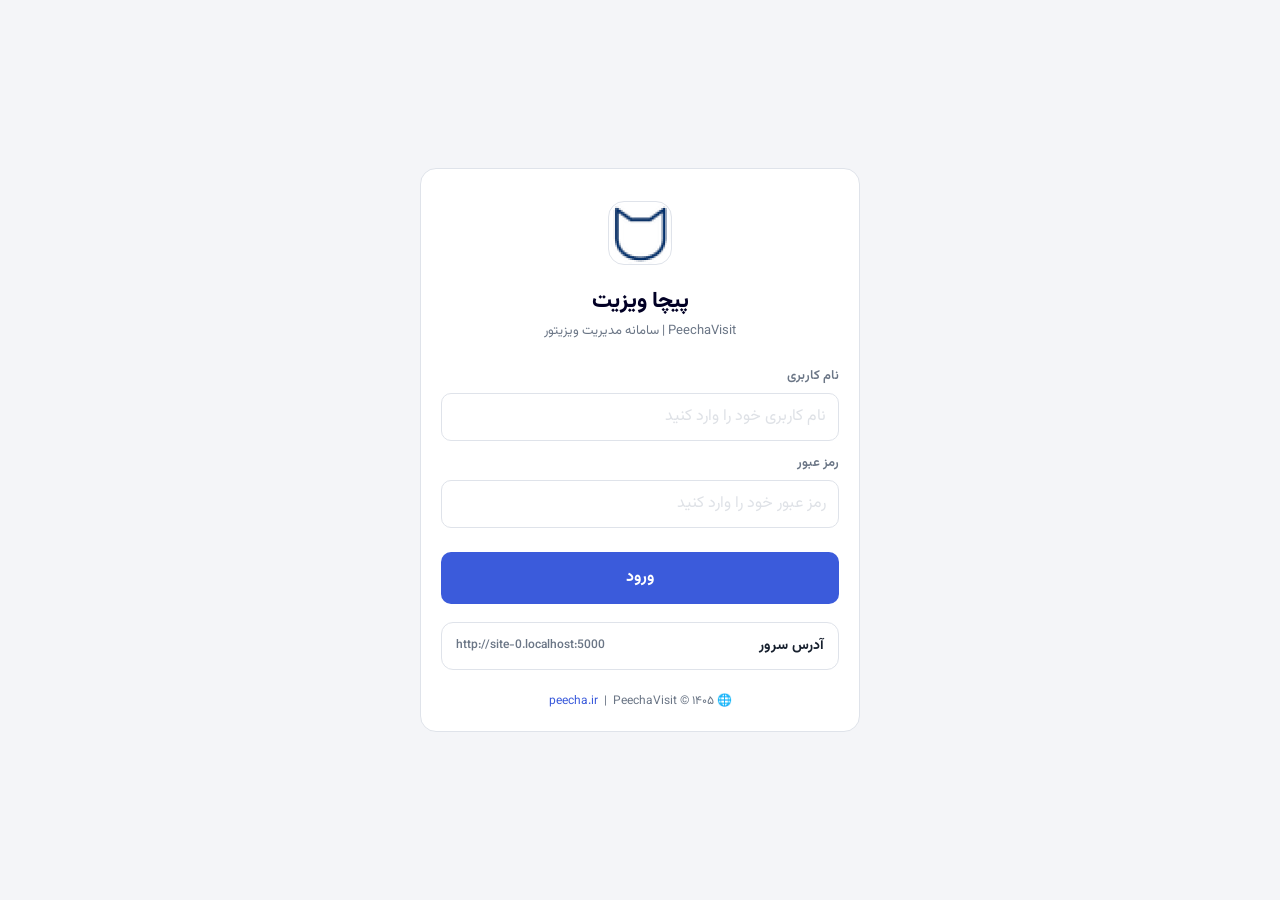
<file: pwa_client/index.html>
<!DOCTYPE html>
<html lang="fa" dir="rtl">
<head>
    <meta charset="UTF-8">
    <meta name="viewport" content="width=device-width, initial-scale=1.0, viewport-fit=cover">
    <meta name="mobile-web-app-capable" content="yes">
    <meta name="apple-mobile-web-app-capable" content="yes">
    <meta name="apple-mobile-web-app-title" content="پیچا ویزیت">
    <meta name="theme-color" content="#020025">
    <link rel="apple-touch-icon" href="apple-touch-icon.png">
    <link rel="manifest" href="manifest.json">
    <title>پیچا ویزیت | PeechaVisit</title>
    <link href="fonts/vazirmatn.css" rel="stylesheet">
    <link href="ui.css" rel="stylesheet">
</head>
<body>

<!-- ── نوار بالا ── -->
<header class="app-header">
    <img src="icon-192.png" class="header-logo" alt="" onerror="this.style.display='none'">
    <div class="header-text">
        <h1>پیچا ویزیت</h1>
        <p>PeechaVisit</p>
    </div>
    <button type="button" class="icon-btn msg-btn" onclick="openMsgs()" aria-label="پیام‌ها">💬<span class="msg-badge" id="msg-badge"></span></button>
    <button type="button" class="icon-btn" onclick="openReport()">گزارش من</button>
    <button type="button" class="icon-btn" onclick="pvConfirm('از حساب خارج می‌شوید؟', 'خروج').then(y => y && logout())" aria-label="خروج">خروج</button>
</header>

<div class="offline-login-bar" id="offline-login-bar" hidden>
    <span>📴 ورود آفلاین — ثبت‌ها روی گوشی می‌مانند و بعد از ورود به سرور ارسال می‌شوند.</span>
    <button type="button" onclick="goOnlineLogin()">ورود به سرور</button>
</div>
<main class="container">

    <div class="ios-hint" id="ios-hint">
        برای نصب روی آیفون: <b>Share</b> ← <b>Add to Home Screen</b>
    </div>

    <!-- ── وضعیت و همگام‌سازی ── -->
    <div class="status-row">
        <div class="status">
            <span class="status-dot" id="status-dot"></span>
            <span id="net-status">در حال بررسی شبکه...</span>
        </div>
        <button type="button" class="btn btn-outline btn-sm" onclick="syncLocalDataToServer()">
            همگام‌سازی <span class="sync-badge" id="sync-count">0</span>
        </button>
    </div>

    <!-- ── نوع ثبت ── -->
    <nav class="segmented" role="tablist">
        <button type="button" class="menu-btn" id="btn-menu-visit" onclick="showSection('visit')">ویزیت</button>
        <button type="button" class="menu-btn" id="btn-menu-order" onclick="showSection('order')">ویزیت + سفارش</button>
        <button type="button" class="menu-btn" id="btn-menu-pay"   onclick="showSection('pay')">ویزیت + دریافت</button>
    </nav>

    <!-- ── مشتری و حضور ── -->
    <section class="card card-always" id="section-base">
        <h2 class="card-title card-title-row">مشتری
            <button type="button" class="btn-link" onclick="openNewCustomer()">➕ مشتری جدید</button></h2>

        <div class="picker" id="customer-picker">
            <div class="picker-field">
                <input type="search" id="customer-search" autocomplete="off" enterkeyhint="search"
                       placeholder="در حال بارگذاری لیست مشتریان...">
                <button type="button" class="picker-clear" aria-label="پاک کردن">✕</button>
            </div>
            <div class="picker-list" role="listbox"></div>
        </div>
        <input type="hidden" id="main-customer-select">
        <div class="cust-card" id="cust-card" hidden></div>

        <label class="field-label" id="selfie-label">سلفی حضور در محل</label>
        <button type="button" id="cam-toggle-btn" class="btn btn-secondary" onclick="openCamera()">📷 باز کردن دوربین سلفی</button>
        <div class="cam-wrap" id="camera-wrapper">
            <video id="video" autoplay playsinline muted></video>
            <div class="cam-footer">
                <button type="button" class="btn btn-primary btn-sm" onclick="takeSnapshot()">ثبت سلفی</button>
            </div>
        </div>
        <canvas id="canvas"></canvas>
        <input type="hidden" id="selfie-base64">
        <div class="success-msg" id="selfie-ok">سلفی ثبت شد ✓</div>

        <label class="field-label" for="visit-desc">توضیحات</label>
        <textarea id="visit-desc" rows="2" placeholder="اختیاری"></textarea>
    </section>

    <!-- ── سفارش ── -->
    <section class="card" id="section-order">
        <h2 class="card-title">سفارش کالا</h2>

        <div class="picker" id="article-picker">
            <div class="picker-field">
                <input type="search" id="article-search" autocomplete="off" enterkeyhint="search"
                       placeholder="در حال بارگذاری لیست کالاها...">
                <button type="button" class="picker-clear" aria-label="پاک کردن">✕</button>
            </div>
            <div class="picker-list" role="listbox"></div>
        </div>
        <input type="hidden" id="order-article-select">
        <button type="button" class="btn btn-secondary btn-cat" onclick="openCatalog()">📚 کاتالوگ محصولات (با عکس و جستجو)</button>
        <div class="art-preview" id="order-art-img" hidden></div>

        <div class="row2">
            <div class="price-field">
                <label class="field-label" for="order-price">قیمت واحد (ریال)</label>
                <input type="text" id="order-price" readonly tabindex="-1">
            </div>
            <div>
                <label class="field-label" for="order-qty">تعداد</label>
                <div class="stepper">
                    <button type="button" onclick="stepQty(1)" aria-label="بیشتر">+</button>
                    <input type="number" id="order-qty" value="1" min="1" inputmode="decimal">
                    <button type="button" onclick="stepQty(-1)" aria-label="کمتر">−</button>
                </div>
            </div>
        </div>
        <div class="hint" id="stock-hint"></div>
        <button type="button" class="btn btn-secondary" onclick="addArticleToBasket()">افزودن به سبد</button>

        <div class="basket" id="basket-body"></div>
        <div class="basket-total price-field" id="basket-total"></div>

        <label class="field-label" for="order-note">توضیحات سفارش</label>
        <textarea id="order-note" rows="2" placeholder="اختیاری — مثلاً زمان یا شرایط تحویل"></textarea>
    </section>

    <!-- ── دریافت ── -->
    <section class="card" id="section-pay">
        <h2 class="card-title">دریافت وجه</h2>

        <label class="field-label" for="pay-type">نوع دریافت</label>
        <select id="pay-type" onchange="handlePayTypeChange()">
            <option value="نقدی">نقدی</option>
            <option value="چک">چک</option>
            <option value="حواله">حواله / کارت به کارت</option>
        </select>

        <label class="field-label" for="pay-amount">مبلغ (ریال)</label>
        <input type="text" id="pay-amount" class="money-input" inputmode="numeric" autocomplete="off" placeholder="مبلغ به ریال">

        <!-- نقدی -->
        <div class="pay-section active" id="cash-section"></div>

        <!-- چک -->
        <div class="pay-section" id="check-section">
            <div class="row2">
                <div><label class="field-label" for="check-number">شماره چک</label><input type="text" id="check-number" inputmode="numeric"></div>
                <div><label class="field-label" for="check-sayyadi">شماره صیادی</label><input type="text" id="check-sayyadi" inputmode="numeric"></div>
            </div>
            <label class="field-label">تاریخ سررسید</label>
            <div class="jalali-picker">
                <select id="check-due-day"><option value="">روز</option></select>
                <select id="check-due-month">
                    <option value="">ماه</option>
                    <option value="01">فروردین</option><option value="02">اردیبهشت</option>
                    <option value="03">خرداد</option><option value="04">تیر</option>
                    <option value="05">مرداد</option><option value="06">شهریور</option>
                    <option value="07">مهر</option><option value="08">آبان</option>
                    <option value="09">آذر</option><option value="10">دی</option>
                    <option value="11">بهمن</option><option value="12">اسفند</option>
                </select>
                <select id="check-due-year"><option value="">سال</option></select>
            </div>
            <input type="hidden" id="check-due-jalali">
            <label class="field-label">عکس چک</label>
            <button type="button" class="btn btn-secondary" id="check-cam-btn" onclick="openCheckCamera()">📸 عکس از چک بگیر</button>
            <div class="cam-wrap" id="check-cam-wrap">
                <video id="check-video" autoplay playsinline muted></video>
                <div class="cam-footer">
                    <button type="button" class="btn btn-primary btn-sm" onclick="takeCheckSnapshot()">ثبت عکس چک</button>
                </div>
            </div>
            <canvas id="check-canvas"></canvas>
            <input type="hidden" id="check-image-b64">
            <div class="success-msg" id="check-img-ok">عکس چک ثبت شد ✓</div>
        </div>

        <!-- حواله -->
        <div class="pay-section" id="transfer-section">
            <label class="field-label" for="transfer-account">شماره حساب / شبا / کارت مقصد</label>
            <input type="text" id="transfer-account" placeholder="IR... یا شماره کارت" dir="ltr">
            <label class="field-label" for="transfer-tracking">شماره پیگیری</label>
            <input type="text" id="transfer-tracking" placeholder="اختیاری" inputmode="numeric">
            <label class="field-label">تاریخ حواله</label>
            <div class="jalali-picker">
                <select id="transfer-date-day"><option value="">روز</option></select>
                <select id="transfer-date-month">
                    <option value="">ماه</option>
                    <option value="01">فروردین</option><option value="02">اردیبهشت</option>
                    <option value="03">خرداد</option><option value="04">تیر</option>
                    <option value="05">مرداد</option><option value="06">شهریور</option>
                    <option value="07">مهر</option><option value="08">آبان</option>
                    <option value="09">آذر</option><option value="10">دی</option>
                    <option value="11">بهمن</option><option value="12">اسفند</option>
                </select>
                <select id="transfer-date-year"><option value="">سال</option></select>
            </div>
            <input type="hidden" id="transfer-date-jalali">
            <label class="field-label">عکس رسید</label>
            <button type="button" class="btn btn-secondary" id="transfer-cam-btn" onclick="openTransferCamera()">📸 عکس از رسید حواله</button>
            <div class="cam-wrap" id="transfer-cam-wrap">
                <video id="transfer-video" autoplay playsinline muted></video>
                <div class="cam-footer">
                    <button type="button" class="btn btn-primary btn-sm" onclick="takeTransferSnapshot()">ثبت عکس رسید</button>
                </div>
            </div>
            <canvas id="transfer-canvas"></canvas>
            <input type="hidden" id="transfer-image-b64">
            <div class="success-msg" id="transfer-img-ok">عکس رسید ثبت شد ✓</div>
        </div>

        <label class="field-label" for="cash-desc">توضیحات دریافت</label>
        <textarea id="cash-desc" rows="2" placeholder="اختیاری"></textarea>
    </section>

    <footer class="app-footer">
        <a href="https://peecha.ir" target="_blank">peecha.ir</a> · پیچا ویزیت ۱۴۰۵
    </footer>
</main>

<!-- ── کاتالوگ محصولات (عکس از دیتابیس فروش) ── -->
<div class="report-view" id="cat-view" hidden>
    <header class="app-header">
        <button type="button" class="icon-btn" onclick="closeCatalog()">بازگشت</button>
        <div class="header-text">
            <h1>کاتالوگ محصولات</h1>
            <p id="cat-count"></p>
        </div>
    </header>
    <main class="container cat-main">
        <div class="cat-tools">
            <input type="search" id="cat-search" placeholder="جستجوی نام یا کد کالا..." autocomplete="off"
                   oninput="catSearch(this.value)">
            <label class="check-row" style="margin:6px 0 0"><input type="checkbox" id="cat-only-img" onchange="renderCatalog()"> فقط کالاهای دارای عکس</label>
        </div>
        <div class="cat-grid" id="cat-grid"></div>
        <button type="button" class="btn btn-secondary" id="cat-more" onclick="catMore()" hidden>نمایش کالاهای بیشتر</button>
    </main>
    <button type="button" class="cat-basket" id="cat-basket" onclick="catDone()"></button>
</div>

<!-- ── ثبت مشتری جدید (فقط در دیتابیس پیچا ویزیت، نه نرم‌افزار فروش) ── -->
<div class="report-view" id="nc-view" hidden>
    <header class="app-header">
        <button type="button" class="icon-btn" onclick="closeNewCustomer()">بازگشت</button>
        <div class="header-text">
            <h1>مشتری جدید</h1>
            <p>ثبت اطلاعات مشتری و ادامهٔ ویزیت و سفارش</p>
        </div>
    </header>
    <main class="container">
        <section class="card card-always">
            <label class="field-label" for="nc-name">نام مشتری / فروشگاه <span class="req">*</span></label>
            <input type="text" id="nc-name" autocomplete="off" maxlength="200" placeholder="مثلاً سوپرمارکت امید">
            <label class="field-label" for="nc-contact">نام مسئول یا صاحب فروشگاه</label>
            <input type="text" id="nc-contact" autocomplete="off" maxlength="100">
            <div class="row2">
                <div><label class="field-label" for="nc-mobile">موبایل <span class="req">*</span></label>
                     <input type="tel" id="nc-mobile" inputmode="tel" dir="ltr" maxlength="20" placeholder="09xxxxxxxxx"></div>
                <div><label class="field-label" for="nc-phone">تلفن ثابت</label>
                     <input type="tel" id="nc-phone" inputmode="tel" dir="ltr" maxlength="20"></div>
            </div>
            <label class="field-label" for="nc-city">شهر / منطقه</label>
            <input type="text" id="nc-city" autocomplete="off" maxlength="60">
            <label class="field-label" for="nc-address">آدرس</label>
            <textarea id="nc-address" rows="2" maxlength="400"></textarea>
            <label class="field-label" for="nc-nid">کد ملی / شناسهٔ ملی (اختیاری)</label>
            <input type="text" id="nc-nid" inputmode="numeric" dir="ltr" maxlength="20">
            <label class="field-label" for="nc-desc">توضیحات</label>
            <textarea id="nc-desc" rows="2" maxlength="400" placeholder="اختیاری"></textarea>
            <label class="check-row"><input type="checkbox" id="nc-geo" checked> ثبت موقعیت فعلی به‌عنوان محل مشتری</label>
            <div class="hint">این مشتری فقط در سامانهٔ پیچا ویزیت ثبت می‌شود (نه در نرم‌افزار فروش) و با کد موقت شروع‌شونده با N شناخته می‌شود.</div>
            <button type="button" class="btn btn-primary" id="nc-save" onclick="saveNewCustomer()">ثبت مشتری جدید</button>
        </section>
    </main>
</div>

<!-- ── گزارش کار من (روی صفحه باز می‌شود؛ آفلاین هم صف ارسال را نشان می‌دهد) ── -->
<div class="report-view" id="report-view" hidden>
    <header class="app-header">
        <button type="button" class="icon-btn" onclick="closeReport()">بازگشت</button>
        <div class="header-text">
            <h1>گزارش کار من</h1>
            <p id="rep-sub"></p>
        </div>
    </header>
    <main class="container">
        <nav class="segmented" id="rep-range">
            <button type="button" class="menu-btn active" data-r="today" onclick="setRepRange('today')">امروز</button>
            <button type="button" class="menu-btn" data-r="week" onclick="setRepRange('week')">۷ روز اخیر</button>
            <button type="button" class="menu-btn" data-r="month" onclick="setRepRange('month')">این ماه</button>
            <button type="button" class="menu-btn" data-r="q3" onclick="setRepRange('q3')">۳ ماه اخیر</button>
            <button type="button" class="menu-btn" data-r="year" onclick="setRepRange('year')">یک سال اخیر</button>
            <button type="button" class="menu-btn" data-r="custom" onclick="setRepRange('custom')">بازهٔ دلخواه</button>
        </nav>
        <section class="card card-always rep-custom" id="rep-custom" hidden>
            <label class="field-label">از تاریخ</label>
            <div class="jalali-picker">
                <select id="rc-from-day"></select><select id="rc-from-month"></select><select id="rc-from-year"></select>
            </div>
            <label class="field-label">تا تاریخ</label>
            <div class="jalali-picker">
                <select id="rc-to-day"></select><select id="rc-to-month"></select><select id="rc-to-year"></select>
            </div>
            <button type="button" class="btn btn-primary" onclick="applyCustomRange()">نمایش گزارش این بازه</button>
        </section>
        <div class="rep-alert" id="rep-alert" hidden></div>
        <div class="rep-kpis" id="rep-kpis"></div>

        <section class="card card-always" id="rep-queue-card">
            <h2 class="card-title">در صف ارسال <span class="sync-badge" id="rep-queue-n" style="display:inline-block">۰</span></h2>
            <div class="hint" style="margin-top:-6px">این ثبت‌ها روی گوشی ذخیره شده‌اند و با اتصال به سرور ارسال می‌شوند.</div>
            <div class="rep-list" id="rep-queue"></div>
            <button type="button" class="btn btn-primary" id="rep-send" onclick="syncLocalDataToServer()">ارسال صف به سرور</button>
        </section>

        <section class="card card-always">
            <h2 class="card-title">ویزیت‌ها</h2>
            <div class="rep-list" id="rep-visits"></div>
        </section>
        <section class="card card-always">
            <h2 class="card-title">سفارش‌ها</h2>
            <div class="rep-list" id="rep-orders"></div>
        </section>
        <section class="card card-always">
            <h2 class="card-title">دریافت‌ها</h2>
            <div class="rep-list" id="rep-pays"></div>
        </section>
        <div class="hint" id="rep-stamp" style="text-align:center;padding-bottom:16px"></div>
    </main>
</div>

<!-- ── جزئیات یک ثبت در گزارش (اقلام سفارش، جزئیات دریافت، عکس‌ها) ── -->
<div class="pv-sheet-wrap" id="rep-detail" hidden onclick="if(event.target===this)closeRepDetail()">
    <div class="pv-sheet">
        <div class="pv-sheet-head">
            <div id="rep-detail-title"></div>
            <button type="button" class="icon-btn dark" onclick="closeRepDetail()">بستن</button>
        </div>
        <div class="pv-sheet-body" id="rep-detail-body"></div>
    </div>
</div>
<div class="pv-img-full" id="img-full" hidden onclick="this.hidden=true"><img alt=""></div>

<!-- ── پیام‌ها ── -->
<div class="report-view" id="msg-view" hidden>
    <header class="app-header">
        <button type="button" class="icon-btn" onclick="msgBack()">بازگشت</button>
        <div class="header-text">
            <h1 id="msg-title">پیام‌ها</h1>
            <p id="msg-sub">گفتگو با مدیر و همکاران</p>
        </div>
    </header>
    <main class="container" id="msg-list-box">
        <div class="rep-list" id="msg-contacts"></div>
        <div class="hint" id="msg-stamp" style="text-align:center;margin-top:10px"></div>
    </main>
    <div class="chat" id="chat-box" hidden>
        <div class="chat-msgs" id="chat-msgs"></div>
        <div class="chat-input">
            <textarea id="chat-text" rows="1" placeholder="پیام خود را بنویسید..."></textarea>
            <button type="button" class="btn btn-primary" onclick="sendMsg()">ارسال</button>
        </div>
    </div>
</div>
<div class="pv-toast" id="pv-toast" hidden></div>

<div class="submit-wrap">
    <button class="btn btn-primary btn-submit" id="submit-btn" onclick="submitIntegratedForm()">
        ثبت و ارسال
    </button>
</div>

<script src="env.js"></script>
<script src="app.js"></script>
<script>
    // Service Worker فقط برای وب‌اپ؛ اپ اندروید فایل‌ها را از داخل خودش دارد
    if (!PV_IS_APP && 'serviceWorker' in navigator) {
        window.addEventListener('load', () => {
            navigator.serviceWorker.register('sw.js').catch(e => console.log('SW خطا:', e));
        });
    }
    const isIOS = /iphone|ipad|ipod/i.test(navigator.userAgent);
    if (isIOS && !window.matchMedia('(display-mode: standalone)').matches)
        document.getElementById('ios-hint').style.display = 'block';
</script>
</body>
</html>
</file>
<file: pwa_client/fonts/vazirmatn.css>
/* Vazirmatn v33.0.3 — SIL Open Font License 1.1 (OFL.txt) — نسخهٔ محلی، بدون نیاز به اینترنت */
@font-face {
    font-family: 'Vazirmatn';
    src: url('Vazirmatn-Variable.woff2') format('woff2');
    font-weight: 100 900;
    font-style: normal;
    font-display: swap;
}
</file>
<file: pwa_client/ui.css>
/* ui.css - پیچا ویزیت | ظاهر اپ موبایل (ساده، تخت، بدون گرادیانت) */
:root {
    --brand: #020025;
    --primary: #3b5bdb;
    --primary-press: #2f4ac0;
    --primary-soft: #edf1ff;
    --success: #12805c;
    --success-soft: #e6f6ef;
    --danger: #c92a2a;
    --danger-soft: #fdecec;
    --warn-soft: #fff6e0;
    --bg: #f4f5f8;
    --card: #ffffff;
    --border: #dfe3ea;
    --text: #17202e;
    --muted: #6b7686;
    --radius: 12px;
    --field-h: 48px;
    --safe-b: env(safe-area-inset-bottom, 0px);
}

* { box-sizing: border-box; margin: 0; padding: 0; -webkit-tap-highlight-color: transparent; }
html { -webkit-text-size-adjust: 100%; }
body {
    font-family: 'Vazirmatn', Tahoma, sans-serif;
    background: var(--bg); color: var(--text);
    direction: rtl; min-height: 100vh;
    font-size: 15px; line-height: 1.6;
    padding-bottom: calc(84px + var(--safe-b));
    -webkit-font-smoothing: antialiased;
}
button, input, select, textarea { font-family: inherit; }

/* ── نوار بالا ── */
.app-header {
    position: sticky; top: 0; z-index: 30;
    display: flex; align-items: center; gap: 10px;
    background: var(--brand); color: #fff;
    padding: 10px 14px; min-height: 56px;
}
.header-logo { width: 34px; height: 34px; border-radius: 9px; background: #fff; flex-shrink: 0; }
.header-text { flex: 1; min-width: 0; }
.header-text h1 { font-size: 16px; font-weight: 800; line-height: 1.3; }
.header-text p { font-size: 12px; opacity: .75; white-space: nowrap; overflow: hidden; text-overflow: ellipsis; }
.icon-btn {
    border: 1px solid rgba(255,255,255,.35); background: transparent; color: #fff;
    border-radius: 8px; padding: 6px 12px; font-size: 13px; font-weight: 600; cursor: pointer;
}
.icon-btn:active { background: rgba(255,255,255,.12); }

/* ── چیدمان ── */
.container { width: 100%; padding: 12px; margin: 0 auto; }
@media (min-width: 720px) {
    .container { max-width: 720px; padding: 18px; }
}

/* ── وضعیت ── */
.status-row { display: flex; align-items: center; gap: 10px; margin-bottom: 12px; }
.status { flex: 1; min-width: 0; display: flex; align-items: center; gap: 8px; font-size: 13px; color: var(--muted); }
.status span:last-child { overflow: hidden; text-overflow: ellipsis; white-space: nowrap; }
.status-dot { width: 9px; height: 9px; border-radius: 50%; background: #a0a8b5; flex-shrink: 0; }
.status-dot.online { background: #2fb37b; }
.status-dot.offline { background: #e03131; }
.sync-badge {
    display: none; min-width: 20px; padding: 0 6px; border-radius: 10px;
    background: var(--danger); color: #fff; font-size: 12px; font-weight: 700; line-height: 20px;
}

/* ── انتخاب نوع ثبت ── */
.segmented {
    display: grid; grid-template-columns: repeat(3, 1fr); gap: 4px;
    background: #e7e9ef; border-radius: var(--radius); padding: 4px; margin-bottom: 12px;
}
.menu-btn {
    border: 0; background: transparent; color: var(--muted);
    border-radius: 9px; padding: 9px 4px; font-size: 14px; font-weight: 700; cursor: pointer;
}
#rep-range { grid-template-columns: repeat(3, 1fr); }
.rep-alert { border-radius: var(--radius); padding: 10px 12px; margin-bottom: 12px; font-size: 14px; line-height: 1.8;
    background: var(--warn-soft); border: 1px solid #f5d48a; color: #6b4a00; }
.rep-alert[hidden] { display: none; }
.rep-custom[hidden] { display: none; }
.card-title-row { display: flex; align-items: center; justify-content: space-between; gap: 8px; }
.btn-link { border: 0; background: var(--primary-soft); color: var(--primary); font: inherit; font-size: 13px; font-weight: 700;
    border-radius: 10px; padding: 6px 10px; cursor: pointer; }
.btn-link:active { filter: brightness(.95); }
.new-tag { display: inline-block; font-size: 11px; font-weight: 700; color: #b35c00; background: var(--warn-soft);
    border-radius: 8px; padding: 0 6px; }
.req { color: var(--danger); }
.check-row { display: flex; align-items: center; gap: 8px; margin: 12px 0 6px; font-size: 14px; }
.check-row input { width: 20px; height: 20px; }

/* عکس کالا: لیست انتخاب، پیش‌نمایش، کاتالوگ */
.picker-item.has-thumb { display: flex; align-items: center; gap: 10px; }
.picker-item .pt { flex: 1; min-width: 0; }
.thumb { width: 46px; height: 46px; border-radius: 10px; background: #f1f3f7; flex: none; overflow: hidden;
    display: flex; align-items: center; justify-content: center; }
.thumb img { width: 100%; height: 100%; object-fit: cover; }
.thumb .noimg { font-size: 20px; opacity: .45; }
.thumb .ld { width: 18px; height: 18px; border-radius: 50%; border: 2px solid #d5dae3; border-top-color: var(--primary);
    animation: spin .8s linear infinite; }
@keyframes spin { to { transform: rotate(360deg); } }
.btn-cat { margin-top: 8px; }
.art-preview { margin: 8px 0 4px; text-align: center; }
.art-preview[hidden] { display: none; }
.art-preview img { max-width: 100%; max-height: 260px; border-radius: 12px; border: 1px solid var(--border); background: #fff; }
.cat-main { padding-bottom: calc(80px + var(--safe-b)); }
.cat-tools { position: sticky; top: 0; z-index: 2; background: var(--bg); padding: 8px 0; }
.cat-grid { display: grid; grid-template-columns: repeat(2, 1fr); gap: 10px; }
@media (min-width: 640px) { .cat-grid { grid-template-columns: repeat(3, 1fr); } }
.cat-card { background: var(--card); border: 1px solid var(--border); border-radius: 14px; padding: 8px; display: flex;
    flex-direction: column; gap: 4px; }
.cat-card .thumb.big { width: 100%; height: auto; aspect-ratio: 1 / 1; border-radius: 10px; }
.cat-card .thumb.big .noimg { font-size: 42px; }
.cat-name { font-weight: 700; font-size: 14px; line-height: 1.6; min-height: 3.2em; display: -webkit-box;
    -webkit-line-clamp: 2; -webkit-box-orient: vertical; overflow: hidden; }
.cat-meta { font-size: 11px; color: var(--muted); }
.cat-meta .out { color: var(--danger); }
.cat-price { font-weight: 800; font-size: 14px; }
.cat-price small { font-weight: 500; color: var(--muted); }
.cat-add { display: flex; align-items: center; justify-content: space-between; background: var(--primary-soft);
    border-radius: 10px; margin-top: 2px; }
.cat-add button { border: 0; background: transparent; color: var(--primary); font: 800 20px Vazirmatn, Tahoma, sans-serif;
    width: 40px; height: 36px; cursor: pointer; }
.cat-add button:disabled { opacity: .3; }
.cat-add span { font-weight: 700; font-size: 13px; color: var(--primary); }
.cat-basket { position: fixed; left: 12px; right: 12px; bottom: calc(12px + var(--safe-b)); z-index: 5; border: 0;
    border-radius: 14px; padding: 14px; background: var(--primary); color: #fff; font: 700 15px Vazirmatn, Tahoma, sans-serif;
    box-shadow: 0 6px 18px rgba(16,24,40,.25); cursor: pointer; }
#cat-more { margin-top: 12px; }
.thumb.round { border-radius: 50%; }
.thumb .noimg.av { font-size: 18px; font-weight: 800; color: var(--primary); opacity: 1; }
.cust-card { display: flex; align-items: center; gap: 12px; margin-top: 10px; padding: 10px; border-radius: 14px;
    background: var(--primary-soft); }
.cust-card[hidden] { display: none; }
.cust-card .thumb.big { width: 64px; height: 64px; flex: none; }
.cust-card .thumb.big img { cursor: zoom-in; }
.cust-card .cc-name { font-weight: 800; font-size: 15px; }
.cust-card .cc-sub { font-size: 12px; color: var(--muted); margin-top: 2px; }
.cust-card .cc-info { min-width: 0; }
.offline-login-bar { display: flex; align-items: center; gap: 8px; justify-content: space-between; margin: 10px 12px 0;
    padding: 10px 12px; border-radius: 12px; background: var(--warn-soft); border: 1px solid #f5d48a; color: #6b4a00; font-size: 13px; }
.offline-login-bar[hidden] { display: none; }
.offline-login-bar button { border: 0; border-radius: 10px; background: #e8590c; color: #fff; font: 700 13px Vazirmatn, Tahoma, sans-serif;
    padding: 8px 12px; white-space: nowrap; cursor: pointer; }
.rep-alert.err { background: #fdecec; border-color: #f3b7b7; color: #a61b1b; }
.rep-alert .btn { margin-top: 8px; }
#rep-range .menu-btn { font-size: 13px; padding: 9px 2px; }
.menu-btn.active { background: var(--card); color: var(--text); box-shadow: 0 1px 2px rgba(16,24,40,.12); }

/* ── کارت ── */
.card {
    display: none; background: var(--card); border: 1px solid var(--border);
    border-radius: var(--radius); padding: 14px; margin-bottom: 12px;
}
.card.visible, .card-always { display: block; }
.card-title { font-size: 15px; font-weight: 800; margin-bottom: 10px; }

/* ── فیلدها ── */
.field-label { display: block; font-size: 13px; font-weight: 600; color: var(--muted); margin: 14px 0 6px; }
.field-label .tag { font-weight: 500; font-size: 12px; margin-right: 4px; }
input, select, textarea {
    width: 100%; min-height: var(--field-h); padding: 10px 12px;
    border: 1px solid var(--border); border-radius: 10px;
    background: #fff; color: var(--text); font-size: 16px; outline: none; direction: rtl;
}
textarea { min-height: 72px; resize: vertical; }
input:focus, select:focus, textarea:focus { border-color: var(--primary); box-shadow: 0 0 0 3px var(--primary-soft); }
input[readonly] { background: #f7f8fa; color: var(--muted); }
input[type=number] { direction: ltr; text-align: right; }
input[type=search]::-webkit-search-cancel-button { display: none; }
.row2 { display: grid; grid-template-columns: 1fr 1fr; gap: 10px; }
.hint { font-size: 13px; color: var(--muted); margin-top: 6px; min-height: 0; }
.hint.warn { color: var(--danger); }

/* ── دکمه‌ها ── */
.btn {
    display: flex; align-items: center; justify-content: center; gap: 6px;
    width: 100%; min-height: var(--field-h); margin-top: 10px; padding: 10px 14px;
    border: 1px solid transparent; border-radius: 10px;
    font-size: 15px; font-weight: 700; cursor: pointer; transition: background .15s;
}
.btn:disabled { opacity: .55; }
.btn-primary { background: var(--primary); color: #fff; }
.btn-primary:active { background: var(--primary-press); }
.btn-secondary { background: var(--primary-soft); color: var(--primary); }
.btn-secondary:active { background: #dfe6ff; }
.btn-outline { background: #fff; color: var(--text); border-color: var(--border); }
.btn-sm { width: auto; min-height: 38px; margin-top: 0; padding: 6px 14px; font-size: 14px; }
.btn-danger { background: var(--danger); color: #fff; }

/* ── انتخابگر جستجوپذیر (مشتری / کالا) ── */
.picker { position: relative; }
.picker-field { position: relative; }
.picker-field input { padding-left: 44px; }
.picker-field input.has-value { border-color: var(--primary); background: var(--primary-soft); font-weight: 600; }
.picker-clear {
    position: absolute; left: 4px; top: 50%; transform: translateY(-50%);
    width: 40px; height: 40px; border: 0; background: transparent; color: var(--muted);
    font-size: 16px; cursor: pointer; display: none;
}
.picker-field input:not(:placeholder-shown) + .picker-clear { display: block; }
.picker-list {
    display: none; position: absolute; z-index: 25; left: 0; right: 0; top: calc(100% + 4px);
    max-height: 52vh; overflow-y: auto; -webkit-overflow-scrolling: touch;
    background: #fff; border: 1px solid var(--border); border-radius: 10px;
    box-shadow: 0 8px 24px rgba(16,24,40,.14);
}
.picker.open .picker-list { display: block; }
.picker-item { padding: 10px 14px; border-bottom: 1px solid #eef0f4; cursor: pointer; }
.picker-item:last-child { border-bottom: 0; }
.picker-item:active, .picker-item.active { background: var(--primary-soft); }
.picker-item .t { font-size: 15px; font-weight: 600; }
.picker-item .s { font-size: 12px; color: var(--muted); margin-top: 1px; }
.picker-item .s .out { color: var(--danger); }
.picker-empty { padding: 14px; color: var(--muted); font-size: 14px; text-align: center; }

/* ── تعداد ── */
.stepper { display: grid; grid-template-columns: 44px 1fr 44px; border: 1px solid var(--border); border-radius: 10px; overflow: hidden; }
.stepper button { border: 0; background: #f7f8fa; font-size: 20px; color: var(--text); cursor: pointer; }
.stepper button:active { background: #eceef2; }
.stepper input { border: 0; border-radius: 0; text-align: center; min-height: 46px; box-shadow: none !important; }

/* ── سبد ── */
.basket { margin-top: 14px; }
.basket:empty::before {
    content: 'سبد خالی است'; display: block; text-align: center;
    color: var(--muted); font-size: 14px; padding: 14px; border: 1px dashed var(--border); border-radius: 10px;
}
.basket-row { display: flex; align-items: center; gap: 10px; padding: 10px 0; border-bottom: 1px solid #eef0f4; }
.basket-row .info { flex: 1; min-width: 0; }
.basket-row .n { font-weight: 600; font-size: 15px; }
.basket-row .d { font-size: 13px; color: var(--muted); }
.basket-row .rm { border: 0; background: var(--danger-soft); color: var(--danger); border-radius: 8px; width: 38px; height: 38px; font-size: 16px; cursor: pointer; }
.basket-total { margin-top: 10px; font-weight: 800; text-align: left; }
.basket-total:empty { display: none; }

/* ── دوربین ── */
.cam-wrap { display: none; position: relative; margin-top: 10px; border-radius: 10px; overflow: hidden; background: #000; }
.cam-wrap video { width: 100%; display: block; }
#video { transform: scaleX(-1); }
.cam-footer { position: absolute; bottom: 10px; left: 0; right: 0; display: flex; justify-content: center; }
canvas { display: none; width: 100%; margin-top: 10px; border-radius: 10px; border: 1px solid var(--border); }
.success-msg {
    display: none; margin-top: 8px; padding: 8px 12px; border-radius: 8px;
    background: var(--success-soft); color: var(--success); font-size: 14px; font-weight: 600; text-align: center;
}

/* ── دریافت ── */
.pay-section { display: none; }
.pay-section.active { display: block; }
.jalali-picker { display: grid; grid-template-columns: 1fr 1.6fr 1.2fr; gap: 8px; }

/* ── دکمهٔ ثبت ── */
.submit-wrap {
    position: fixed; bottom: 0; left: 0; right: 0; z-index: 20;
    padding: 10px 12px calc(10px + var(--safe-b));
    background: var(--card); border-top: 1px solid var(--border);
}
.btn-submit { margin: 0 auto; max-width: 696px; min-height: 52px; font-size: 16px; }

.app-footer { text-align: center; font-size: 12px; color: var(--muted); padding: 8px 0 4px; }
.app-footer a { color: var(--primary); text-decoration: none; }
.ios-hint { display: none; background: var(--warn-soft); border-radius: 10px; padding: 10px 12px; font-size: 13px; margin-bottom: 12px; }

/* ── تنظیمات اپ (از سرور) ── */
body.hide-price .price-field { display: none; }
body.hide-price .row2:has(.price-field) { grid-template-columns: 1fr; }

/* ── پنجرهٔ پیام فارسی ── */
.pv-dlg-wrap { position: fixed; inset: 0; z-index: 1000; background: rgba(16,24,40,.45);
               display: flex; align-items: center; justify-content: center; padding: 20px; }
.pv-dlg { width: 100%; max-width: 380px; background: var(--card); border-radius: 14px; padding: 18px 16px 14px;
          box-shadow: 0 12px 40px rgba(16,24,40,.25); }
.pv-dlg-msg { font-size: 15px; line-height: 1.9; white-space: pre-line; color: var(--text); }
.pv-dlg-btns { display: flex; gap: 8px; margin-top: 14px; }
.pv-dlg-btns .btn { margin-top: 0; flex: 1; }

/* ── گزارش کار من ── */
.report-view { position: fixed; inset: 0; z-index: 40; background: var(--bg); overflow-y: auto; -webkit-overflow-scrolling: touch; }
.report-view[hidden] { display: none; }
.rep-kpis { display: grid; grid-template-columns: repeat(3, 1fr); gap: 8px; margin-bottom: 12px; }
.rep-kpis div { background: var(--card); border: 1px solid var(--border); border-radius: var(--radius); padding: 10px; text-align: center; }
.rep-kpis b { display: block; font-size: 20px; font-weight: 800; }
.rep-kpis span { font-size: 12px; color: var(--muted); }
.rep-kpis small { display: block; font-size: 12px; color: var(--text); margin-top: 2px; }
.rep-list:empty::before { content: 'موردی نیست'; display: block; color: var(--muted); font-size: 14px; padding: 6px 0; }
.rep-row { display: flex; align-items: center; gap: 10px; padding: 9px 0; border-bottom: 1px solid #eef0f4; }
.rep-row:last-child { border-bottom: 0; }
.rep-row .info { flex: 1; min-width: 0; }
.rep-row .n { font-weight: 600; font-size: 15px; overflow: hidden; text-overflow: ellipsis; white-space: nowrap; }
.rep-row .d { font-size: 12px; color: var(--muted); }
.rep-row .a { font-weight: 700; font-size: 14px; white-space: nowrap; }
.rep-row .tag { font-size: 11px; font-weight: 700; border-radius: 10px; padding: 1px 8px; background: var(--primary-soft); color: var(--primary); }
.rep-row .tag.wait { background: var(--warn-soft); color: #b35c00; }
.rep-row img { width: 40px; height: 40px; border-radius: 8px; object-fit: cover; }

/* ── پیام‌ها ── */
.msg-btn { position: relative; font-size: 16px; padding: 4px 10px; }
.msg-badge { position: absolute; top: -6px; left: -6px; min-width: 18px; height: 18px; border-radius: 9px;
             background: var(--danger); color: #fff; font-size: 11px; font-weight: 700; line-height: 18px;
             padding: 0 4px; display: none; }
.msg-row { display: flex; align-items: center; gap: 10px; padding: 12px 4px; border-bottom: 1px solid #eef0f4; cursor: pointer; }
.msg-row:active { background: var(--primary-soft); }
.msg-av { width: 42px; height: 42px; border-radius: 50%; background: var(--primary-soft); color: var(--primary);
          display: flex; align-items: center; justify-content: center; font-weight: 800; flex-shrink: 0; }
.msg-row .info { flex: 1; min-width: 0; }
.msg-row .n { font-weight: 700; }
.msg-row .d { font-size: 13px; color: var(--muted); overflow: hidden; text-overflow: ellipsis; white-space: nowrap; }
.msg-row .c { background: var(--primary); color: #fff; border-radius: 10px; min-width: 20px; padding: 0 6px;
              font-size: 12px; font-weight: 700; text-align: center; }
.chat { position: fixed; top: 56px; bottom: 0; left: 0; right: 0; display: flex; flex-direction: column; background: var(--bg); }
.chat[hidden] { display: none; }
.chat-input { display: flex; gap: 8px; padding: 8px 10px calc(8px + var(--safe-b)); background: var(--card); border-top: 1px solid var(--border); }
.chat-input textarea { min-height: 44px; max-height: 120px; }
.chat-input .btn { width: auto; margin: 0; padding: 0 18px; }
.pv-toast { position: fixed; top: 64px; left: 12px; right: 12px; z-index: 60; background: var(--brand); color: #fff;
            border-radius: 12px; padding: 12px 14px; font-size: 14px; box-shadow: 0 8px 24px rgba(16,24,40,.25);
            animation: toastIn .25s ease; cursor: pointer; }
.pv-toast[hidden] { display: none; }
@keyframes toastIn { from { opacity: 0; transform: translateY(-8px); } to { opacity: 1; transform: none; } }

/* حباب‌های گفتگو: پیام خودم راست و آبی، پیام طرف مقابل چپ و سبز روشن (جهت فیزیکی، مستقل از rtl) */
.chat-msgs { flex: 1; overflow-y: auto; padding: 12px; display: flex; flex-direction: column; align-items: stretch; gap: 8px; }
.bubble { width: fit-content; max-width: 80%; padding: 6px 12px 6px; border-radius: 16px; font-size: 15px; line-height: 1.7;
    white-space: pre-wrap; word-wrap: break-word; box-shadow: 0 1px 2px rgba(16,24,40,.08); }
.bubble.me { margin-left: auto; margin-right: 0; background: var(--primary); color: #fff; border-top-right-radius: 4px; }
.bubble.them { margin-right: auto; margin-left: 0; background: #e6f4ea; color: #14361f; border: 1px solid #c8e6d0; border-top-left-radius: 4px; }
.bubble .who { display: block; font-size: 11px; font-weight: 800; opacity: .85; margin-bottom: 1px; white-space: normal; }
.bubble.them .who { color: #12805c; }
.bubble small { display: block; font-size: 11px; opacity: .75; margin-top: 2px; text-align: left; }

/* گزارش: ردیف قابل کلیک و برگهٔ جزئیات */
.rep-row.tap { cursor: pointer; }
.rep-row.tap:active { background: var(--primary-soft); }
.rep-row .chev { color: #adb5bd; font-size: 20px; line-height: 1; }
.pv-sheet-wrap { position: fixed; inset: 0; z-index: 60; background: rgba(16,24,40,.45); display: flex; align-items: flex-end; }
.pv-sheet-wrap[hidden] { display: none; }
.pv-sheet { background: var(--bg); width: 100%; max-height: 88vh; border-radius: 18px 18px 0 0; display: flex; flex-direction: column;
    animation: sheetUp .22s ease; padding-bottom: var(--safe-b); }
@keyframes sheetUp { from { transform: translateY(40px); opacity: .4; } to { transform: none; opacity: 1; } }
.pv-sheet-head { display: flex; align-items: center; justify-content: space-between; gap: 10px; padding: 14px 16px;
    border-bottom: 1px solid var(--border); font-weight: 800; font-size: 16px; }
.pv-sheet-head .icon-btn.dark { color: var(--text); border-color: var(--border); }
.pv-sheet-body { overflow-y: auto; padding: 12px 16px 20px; }
.pv-sheet-body .sec { font-weight: 800; margin: 14px 0 6px; }
.kv { display: grid; grid-template-columns: repeat(2, 1fr); gap: 8px; }
.kv div { background: var(--card); border: 1px solid var(--border); border-radius: 10px; padding: 6px 10px; }
.kv small { display: block; font-size: 11px; color: var(--muted); }
.kv b { font-size: 14px; word-break: break-word; }
.note { background: #fff8e6; border: 1px solid #f5e1a4; border-radius: 10px; padding: 8px 10px; margin-top: 8px; font-size: 14px; }
.itm-wrap { overflow-x: auto; background: var(--card); border: 1px solid var(--border); border-radius: 10px; margin-top: 8px; }
.itm { width: 100%; border-collapse: collapse; font-size: 13px; }
.itm th { background: #f6f7fb; color: var(--muted); font-weight: 700; text-align: right; padding: 6px; white-space: nowrap; }
.itm td { border-top: 1px solid #eef0f4; padding: 6px; vertical-align: top; }
.itm td:nth-child(n+3), .itm th:nth-child(n+3) { white-space: nowrap; }
.itm tfoot td { font-weight: 800; background: #f6f7fb; }
.rep-img img { width: 100%; max-height: 320px; object-fit: contain; background: #fff; border-radius: 10px; border: 1px solid var(--border); }
.pv-img-full { position: fixed; inset: 0; z-index: 80; background: rgba(0,0,0,.9); display: flex; align-items: center; justify-content: center; }
.pv-img-full[hidden] { display: none; }
.pv-img-full img { max-width: 100%; max-height: 100%; }
.money-input { direction: ltr; text-align: right; font-weight: 700; letter-spacing: .3px; }

/* متن راهنمای داخل کادرها خیلی کم‌رنگ تا با مقدار واقعی اشتباه نشود */
input::placeholder, textarea::placeholder { color: #aab2bf !important; opacity: .38 !important; }
</file>
